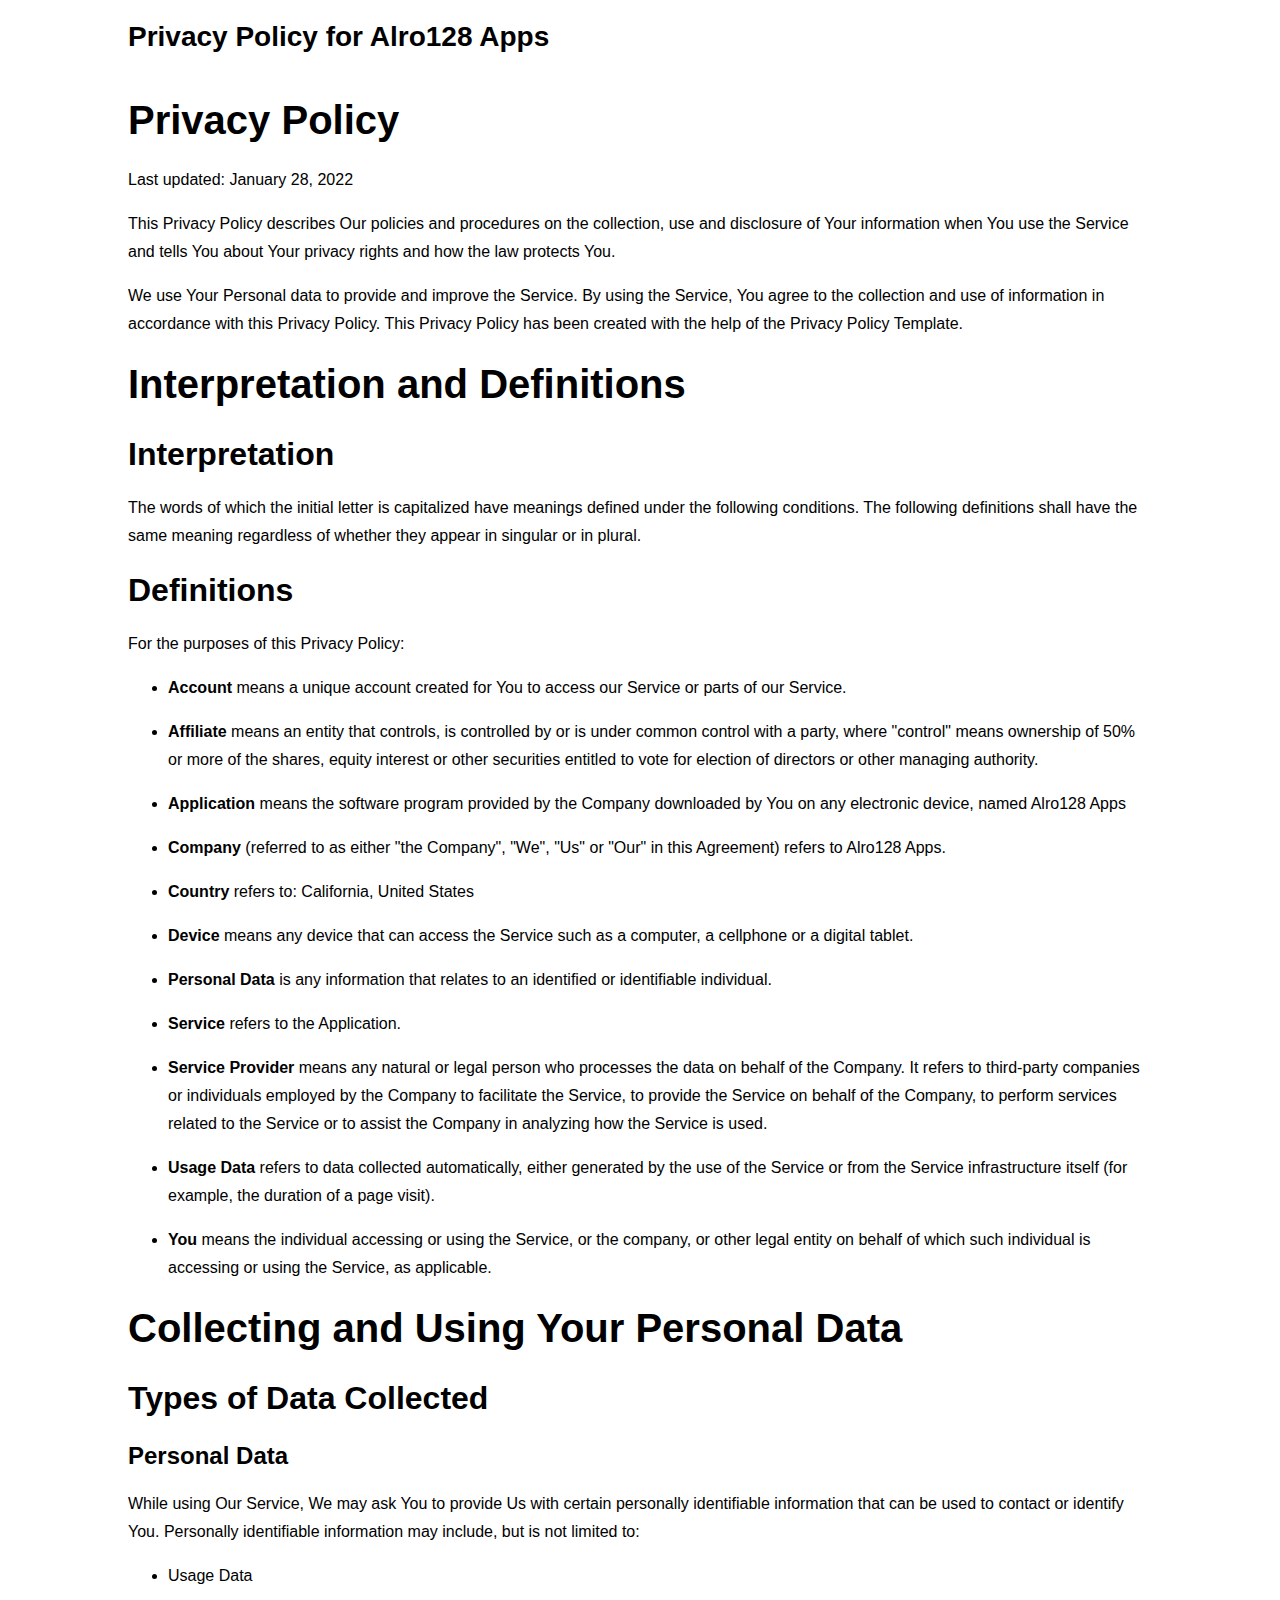
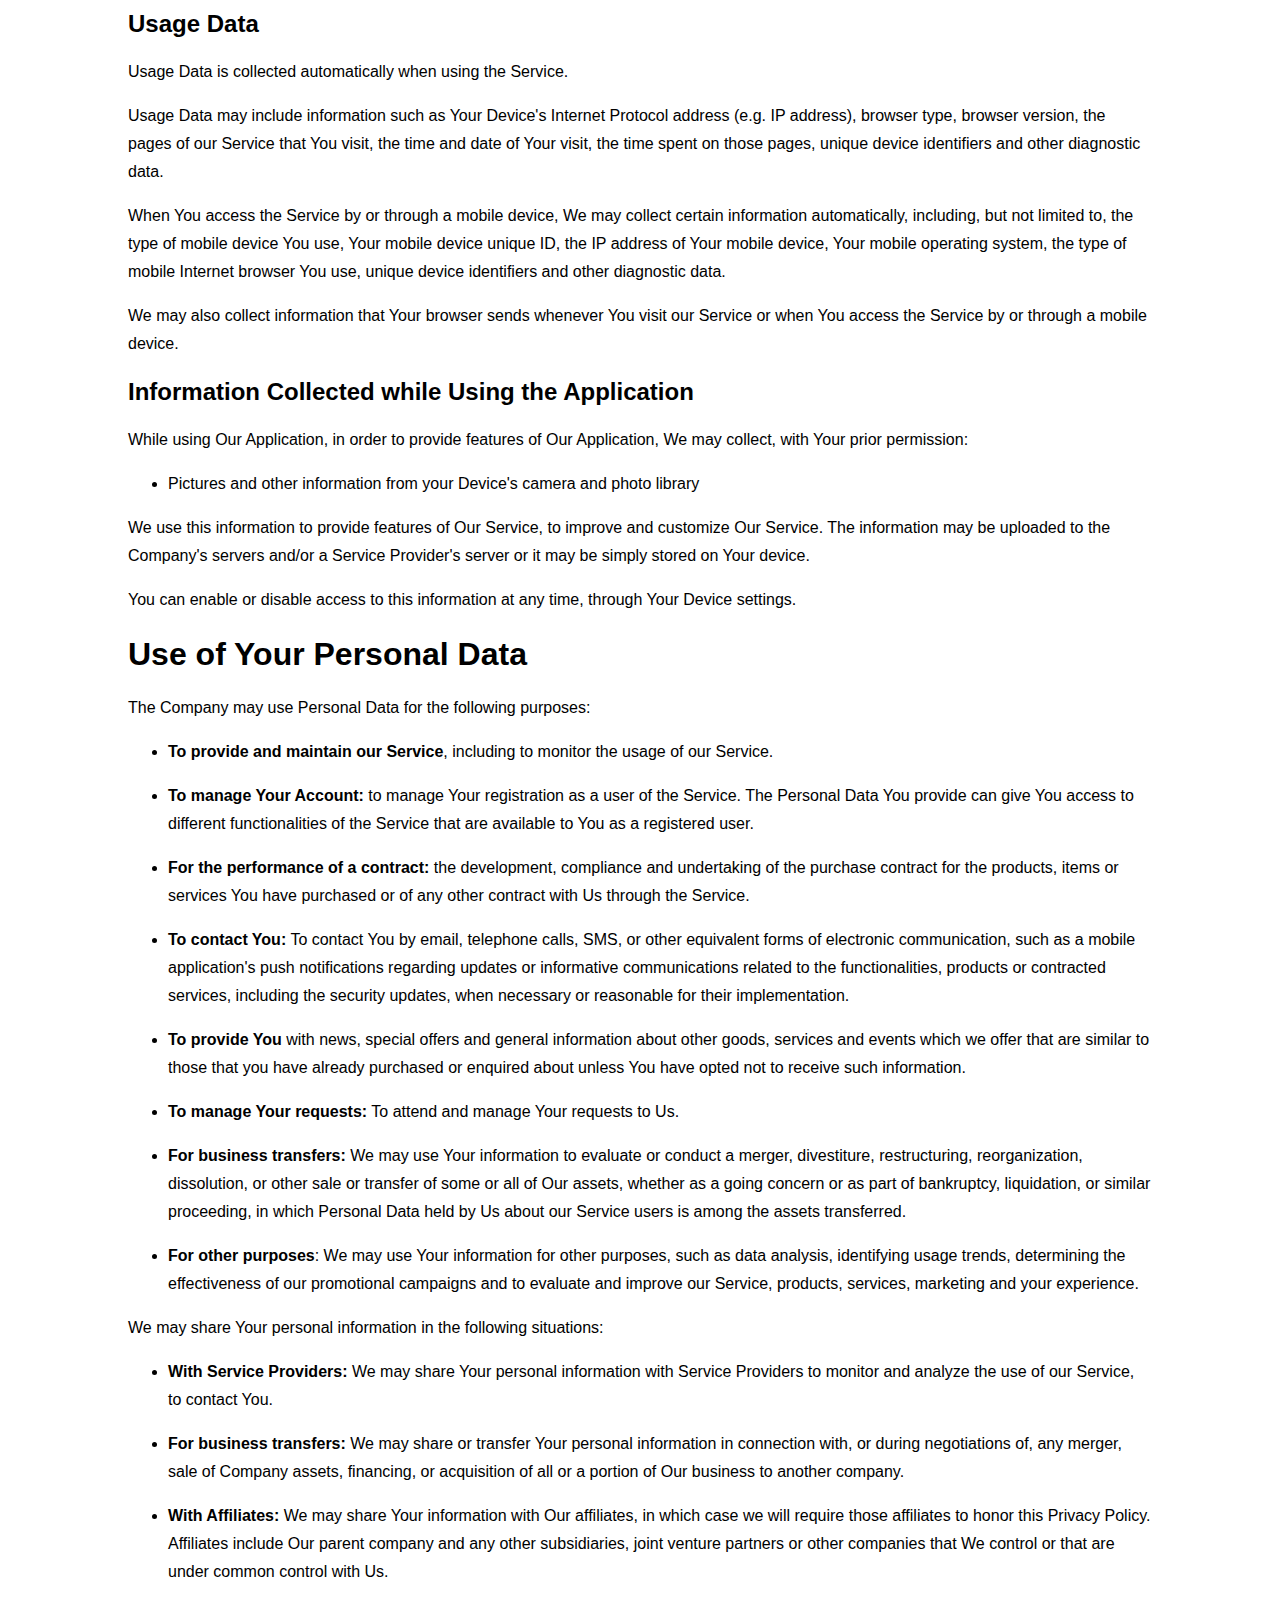
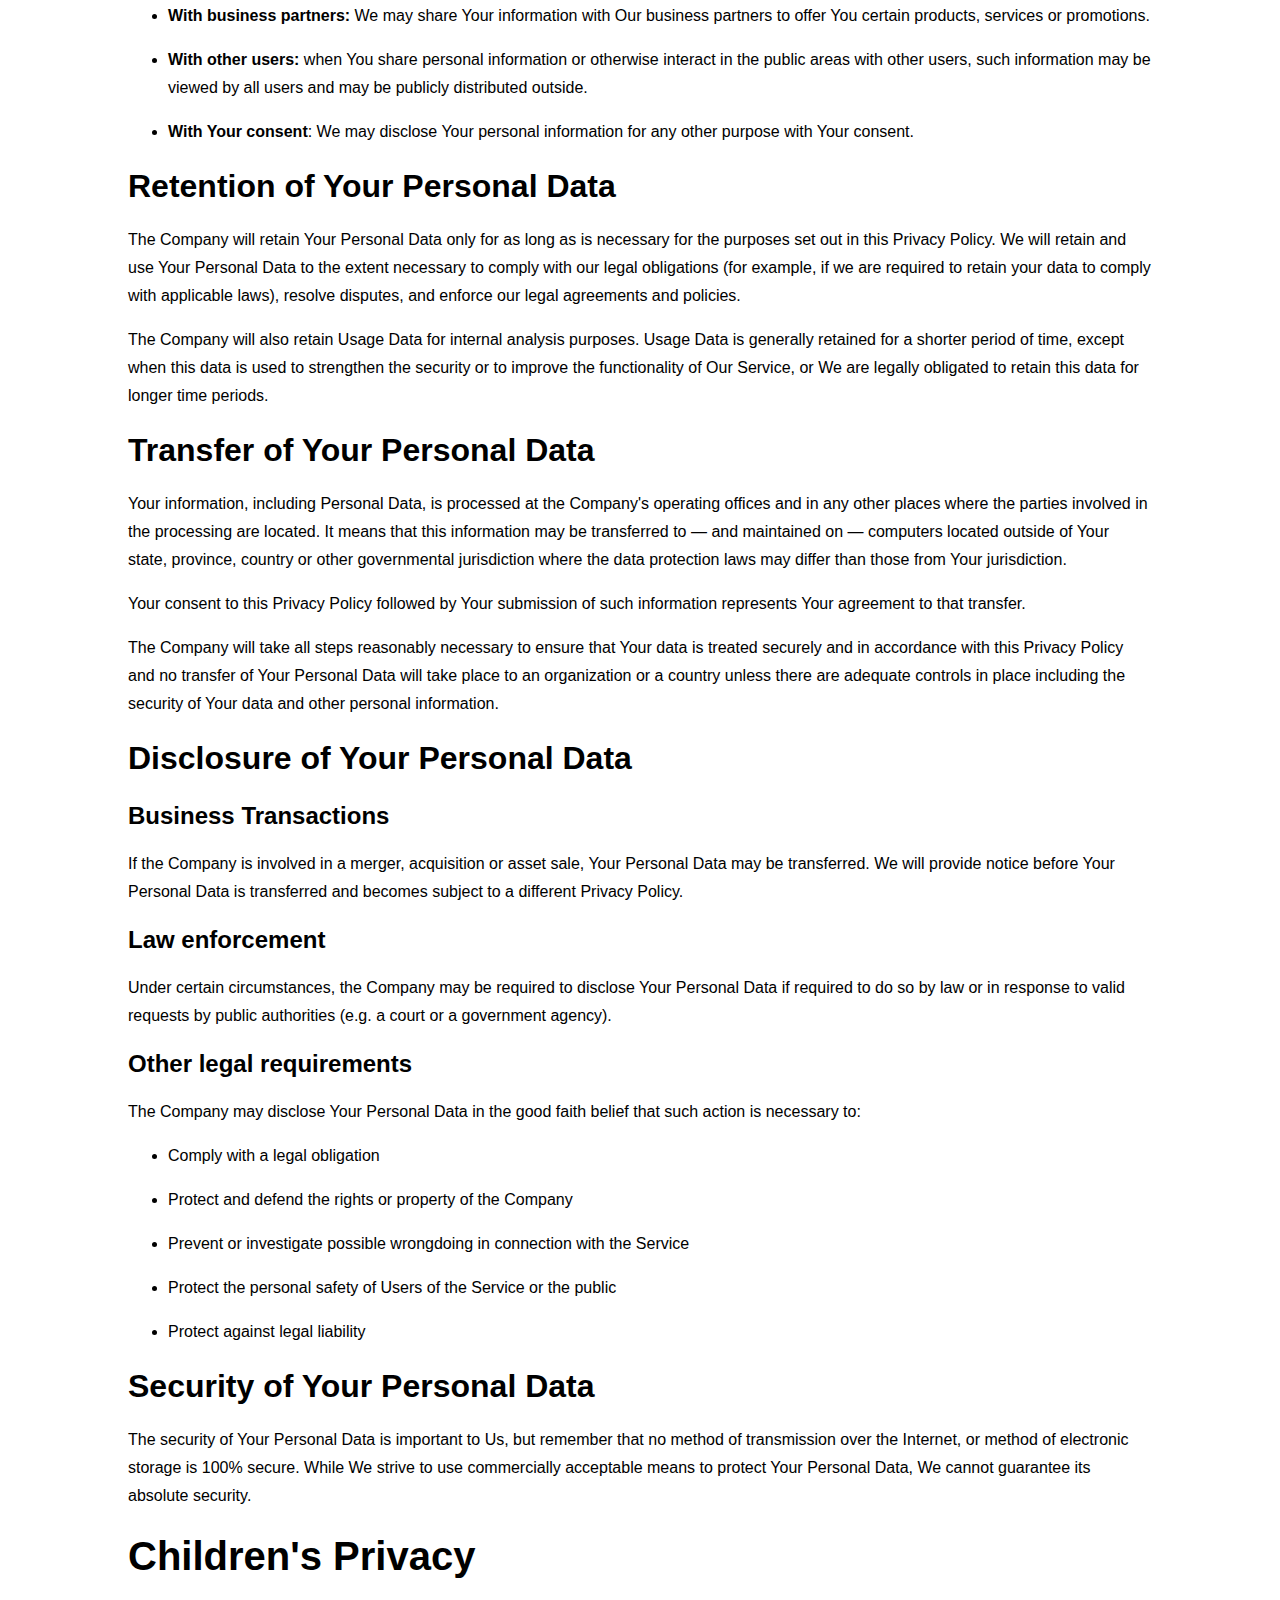
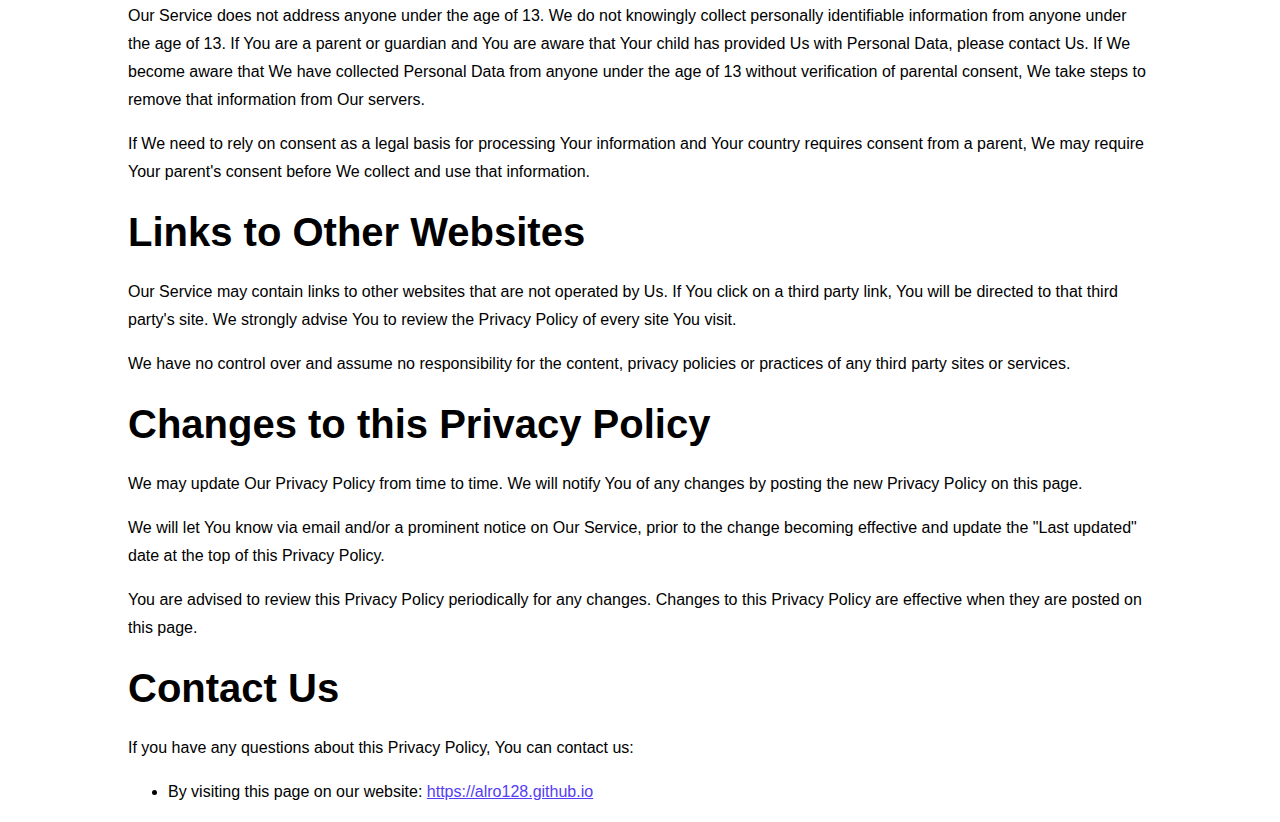
<file: index.html>
<!DOCTYPE html>
<html lang="en">
<head>
<title>Privacy Policy for Alro128 Apps</title>
<meta charset="utf-8">
<meta http-equiv="X-UA-Compatible" content="IE=edge,chrome=1">
<meta name="viewport" content="width=device-width, initial-scale=1">
<link rel="stylesheet" type="text/css" href="style.css" />
</head>
<body>
<div class="page">
<div class="header">
<div class="container">
<p class="title">Privacy Policy for Alro128 Apps</p>
</div>
</div>


<div class="translations-content-container">
<div class="container">
<div class="tab-content translations-content-item en visible" id="en">
<h1>Privacy Policy</h1>
<p>Last updated: January 28, 2022</p>
<p>This Privacy Policy describes Our policies and procedures on the collection, use and disclosure of Your information when You use the Service and tells You about Your privacy rights and how the law protects You.</p>
<p>We use Your Personal data to provide and improve the Service. By using the Service, You agree to the collection and use of information in accordance with this Privacy Policy. This Privacy Policy has been created with the help of the <a href="https://www.freeprivacypolicy.com/blog/sample-privacy-policy-template/" target="_blank">Privacy Policy Template</a>.</p>
<h1>Interpretation and Definitions</h1>
<h2>Interpretation</h2>
<p>The words of which the initial letter is capitalized have meanings defined under the following conditions. The following definitions shall have the same meaning regardless of whether they appear in singular or in plural.</p>
<h2>Definitions</h2>
<p>For the purposes of this Privacy Policy:</p>
<ul>
<li>
<p><strong>Account</strong> means a unique account created for You to access our Service or parts of our Service.</p>
</li>
<li>
<p><strong>Affiliate</strong> means an entity that controls, is controlled by or is under common control with a party, where &quot;control&quot; means ownership of 50% or more of the shares, equity interest or other securities entitled to vote for election of directors or other managing authority.</p>
</li>
<li>
<p><strong>Application</strong> means the software program provided by the Company downloaded by You on any electronic device, named Alro128 Apps</p>
</li>
<li>
<p><strong>Company</strong> (referred to as either &quot;the Company&quot;, &quot;We&quot;, &quot;Us&quot; or &quot;Our&quot; in this Agreement) refers to Alro128 Apps.</p>
</li>
<li>
<p><strong>Country</strong> refers to: California, United States</p>
</li>
<li>
<p><strong>Device</strong> means any device that can access the Service such as a computer, a cellphone or a digital tablet.</p>
</li>
<li>
<p><strong>Personal Data</strong> is any information that relates to an identified or identifiable individual.</p>
</li>
<li>
<p><strong>Service</strong> refers to the Application.</p>
</li>
<li>
<p><strong>Service Provider</strong> means any natural or legal person who processes the data on behalf of the Company. It refers to third-party companies or individuals employed by the Company to facilitate the Service, to provide the Service on behalf of the Company, to perform services related to the Service or to assist the Company in analyzing how the Service is used.</p>
</li>
<li>
<p><strong>Usage Data</strong> refers to data collected automatically, either generated by the use of the Service or from the Service infrastructure itself (for example, the duration of a page visit).</p>
</li>
<li>
<p><strong>You</strong> means the individual accessing or using the Service, or the company, or other legal entity on behalf of which such individual is accessing or using the Service, as applicable.</p>
</li>
</ul>
<h1>Collecting and Using Your Personal Data</h1>
<h2>Types of Data Collected</h2>
<h3>Personal Data</h3>
<p>While using Our Service, We may ask You to provide Us with certain personally identifiable information that can be used to contact or identify You. Personally identifiable information may include, but is not limited to:</p>
<ul>
<li>Usage Data</li>
</ul>
<h3>Usage Data</h3>
<p>Usage Data is collected automatically when using the Service.</p>
<p>Usage Data may include information such as Your Device's Internet Protocol address (e.g. IP address), browser type, browser version, the pages of our Service that You visit, the time and date of Your visit, the time spent on those pages, unique device identifiers and other diagnostic data.</p>
<p>When You access the Service by or through a mobile device, We may collect certain information automatically, including, but not limited to, the type of mobile device You use, Your mobile device unique ID, the IP address of Your mobile device, Your mobile operating system, the type of mobile Internet browser You use, unique device identifiers and other diagnostic data.</p>
<p>We may also collect information that Your browser sends whenever You visit our Service or when You access the Service by or through a mobile device.</p>
<h3>Information Collected while Using the Application</h3>
<p>While using Our Application, in order to provide features of Our Application, We may collect, with Your prior permission:</p>
<ul>
<li>Pictures and other information from your Device's camera and photo library</li>
</ul>
<p>We use this information to provide features of Our Service, to improve and customize Our Service. The information may be uploaded to the Company's servers and/or a Service Provider's server or it may be simply stored on Your device.</p>
<p>You can enable or disable access to this information at any time, through Your Device settings.</p>
<h2>Use of Your Personal Data</h2>
<p>The Company may use Personal Data for the following purposes:</p>
<ul>
<li>
<p><strong>To provide and maintain our Service</strong>, including to monitor the usage of our Service.</p>
</li>
<li>
<p><strong>To manage Your Account:</strong> to manage Your registration as a user of the Service. The Personal Data You provide can give You access to different functionalities of the Service that are available to You as a registered user.</p>
</li>
<li>
<p><strong>For the performance of a contract:</strong> the development, compliance and undertaking of the purchase contract for the products, items or services You have purchased or of any other contract with Us through the Service.</p>
</li>
<li>
<p><strong>To contact You:</strong> To contact You by email, telephone calls, SMS, or other equivalent forms of electronic communication, such as a mobile application's push notifications regarding updates or informative communications related to the functionalities, products or contracted services, including the security updates, when necessary or reasonable for their implementation.</p>
</li>
<li>
<p><strong>To provide You</strong> with news, special offers and general information about other goods, services and events which we offer that are similar to those that you have already purchased or enquired about unless You have opted not to receive such information.</p>
</li>
<li>
<p><strong>To manage Your requests:</strong> To attend and manage Your requests to Us.</p>
</li>
<li>
<p><strong>For business transfers:</strong> We may use Your information to evaluate or conduct a merger, divestiture, restructuring, reorganization, dissolution, or other sale or transfer of some or all of Our assets, whether as a going concern or as part of bankruptcy, liquidation, or similar proceeding, in which Personal Data held by Us about our Service users is among the assets transferred.</p>
</li>
<li>
<p><strong>For other purposes</strong>: We may use Your information for other purposes, such as data analysis, identifying usage trends, determining the effectiveness of our promotional campaigns and to evaluate and improve our Service, products, services, marketing and your experience.</p>
</li>
</ul>
<p>We may share Your personal information in the following situations:</p>
<ul>
<li><strong>With Service Providers:</strong> We may share Your personal information with Service Providers to monitor and analyze the use of our Service, to contact You.</li>
<li><strong>For business transfers:</strong> We may share or transfer Your personal information in connection with, or during negotiations of, any merger, sale of Company assets, financing, or acquisition of all or a portion of Our business to another company.</li>
<li><strong>With Affiliates:</strong> We may share Your information with Our affiliates, in which case we will require those affiliates to honor this Privacy Policy. Affiliates include Our parent company and any other subsidiaries, joint venture partners or other companies that We control or that are under common control with Us.</li>
<li><strong>With business partners:</strong> We may share Your information with Our business partners to offer You certain products, services or promotions.</li>
<li><strong>With other users:</strong> when You share personal information or otherwise interact in the public areas with other users, such information may be viewed by all users and may be publicly distributed outside.</li>
<li><strong>With Your consent</strong>: We may disclose Your personal information for any other purpose with Your consent.</li>
</ul>
<h2>Retention of Your Personal Data</h2>
<p>The Company will retain Your Personal Data only for as long as is necessary for the purposes set out in this Privacy Policy. We will retain and use Your Personal Data to the extent necessary to comply with our legal obligations (for example, if we are required to retain your data to comply with applicable laws), resolve disputes, and enforce our legal agreements and policies.</p>
<p>The Company will also retain Usage Data for internal analysis purposes. Usage Data is generally retained for a shorter period of time, except when this data is used to strengthen the security or to improve the functionality of Our Service, or We are legally obligated to retain this data for longer time periods.</p>
<h2>Transfer of Your Personal Data</h2>
<p>Your information, including Personal Data, is processed at the Company's operating offices and in any other places where the parties involved in the processing are located. It means that this information may be transferred to — and maintained on — computers located outside of Your state, province, country or other governmental jurisdiction where the data protection laws may differ than those from Your jurisdiction.</p>
<p>Your consent to this Privacy Policy followed by Your submission of such information represents Your agreement to that transfer.</p>
<p>The Company will take all steps reasonably necessary to ensure that Your data is treated securely and in accordance with this Privacy Policy and no transfer of Your Personal Data will take place to an organization or a country unless there are adequate controls in place including the security of Your data and other personal information.</p>
<h2>Disclosure of Your Personal Data</h2>
<h3>Business Transactions</h3>
<p>If the Company is involved in a merger, acquisition or asset sale, Your Personal Data may be transferred. We will provide notice before Your Personal Data is transferred and becomes subject to a different Privacy Policy.</p>
<h3>Law enforcement</h3>
<p>Under certain circumstances, the Company may be required to disclose Your Personal Data if required to do so by law or in response to valid requests by public authorities (e.g. a court or a government agency).</p>
<h3>Other legal requirements</h3>
<p>The Company may disclose Your Personal Data in the good faith belief that such action is necessary to:</p>
<ul>
<li>Comply with a legal obligation</li>
<li>Protect and defend the rights or property of the Company</li>
<li>Prevent or investigate possible wrongdoing in connection with the Service</li>
<li>Protect the personal safety of Users of the Service or the public</li>
<li>Protect against legal liability</li>
</ul>
<h2>Security of Your Personal Data</h2>
<p>The security of Your Personal Data is important to Us, but remember that no method of transmission over the Internet, or method of electronic storage is 100% secure. While We strive to use commercially acceptable means to protect Your Personal Data, We cannot guarantee its absolute security.</p>
<h1>Children's Privacy</h1>
<p>Our Service does not address anyone under the age of 13. We do not knowingly collect personally identifiable information from anyone under the age of 13. If You are a parent or guardian and You are aware that Your child has provided Us with Personal Data, please contact Us. If We become aware that We have collected Personal Data from anyone under the age of 13 without verification of parental consent, We take steps to remove that information from Our servers.</p>
<p>If We need to rely on consent as a legal basis for processing Your information and Your country requires consent from a parent, We may require Your parent's consent before We collect and use that information.</p>
<h1>Links to Other Websites</h1>
<p>Our Service may contain links to other websites that are not operated by Us. If You click on a third party link, You will be directed to that third party's site. We strongly advise You to review the Privacy Policy of every site You visit.</p>
<p>We have no control over and assume no responsibility for the content, privacy policies or practices of any third party sites or services.</p>
<h1>Changes to this Privacy Policy</h1>
<p>We may update Our Privacy Policy from time to time. We will notify You of any changes by posting the new Privacy Policy on this page.</p>
<p>We will let You know via email and/or a prominent notice on Our Service, prior to the change becoming effective and update the &quot;Last updated&quot; date at the top of this Privacy Policy.</p>
<p>You are advised to review this Privacy Policy periodically for any changes. Changes to this Privacy Policy are effective when they are posted on this page.</p>
<h1>Contact Us</h1>
<p>If you have any questions about this Privacy Policy, You can contact us:</p>
<ul>
<li>By visiting this page on our website: <a href="https://alro128.github.io" rel="external nofollow noopener" target="_blank"> https://alro128.github.io</a></li>
</ul>
</div>
</div>
</div>

</div>
</body>
</html>
</file>
<file: style.css>
body {
  background: #fff;
  color: #000;
  font-family: Helvetica Neue, Helvetica, Arial, sans-serif;
  font-size: 16px;
  line-height: 28px;
  margin: 0;
}
h1,
h2,
h3,
h4,
h5,
h6,
li,
p {
  margin: 0 0 16px;
}
h1 {
  font-size: 40px;
  line-height: 60px;
}
h1,
h2 {
  font-weight: 700;
}
h2 {
  font-size: 32px;
  line-height: 48px;
}
h3 {
  font-size: 24px;
  line-height: 36px;
}
h3,
h4 {
  font-weight: 700;
}
h4 {
  font-size: 20px;
  line-height: 30px;
}
h5,
h6 {
  font-size: 16px;
  line-height: 24px;
  font-weight: 700;
}
a {
  text-decoration: none;
  cursor: pointer;
  color: #000;
}
a:hover,
a[rel~="nofollow"] {
  text-decoration: underline;
}
a[rel~="nofollow"] {
  color: #553df4;
}
a[rel~="nofollow"]:hover {
  text-decoration: none;
}
.visible {
  display: block;
}
.hidden {
  display: none;
}
.page {
  width: 100%;
}
.container {
  position: relative;
  width: 90%;
  max-width: 1024px;
  margin: 0 auto;
}
.header {
  padding: 16px 0;
}
.header .title {
  font-size: 28px;
  line-height: 42px;
  font-weight: 700;
}
.content {
  padding-bottom: 32px;
}
.translations-list-container {
  border-bottom: 1px solid #eee;
  padding-bottom: 16px;
  margin: 0 0 32px;
}
.translations-list-container .translations-list {
  margin: 0;
  padding: 0;
  list-style: none;
}
.translations-list-container .translations-list .translations-list-item {
  display: inline-block;
  padding: 0;
  margin: 0 8px 8px 0;
  font-weight: 700;
  color: #553df4;
}
.translations-list-container .translations-list .translations-list-item a {
  display: inline-block;
  color: #553df4;
  border: 1px solid #553df4;
  border-radius: 32px;
  padding: 4px 16px;
}
</file>
